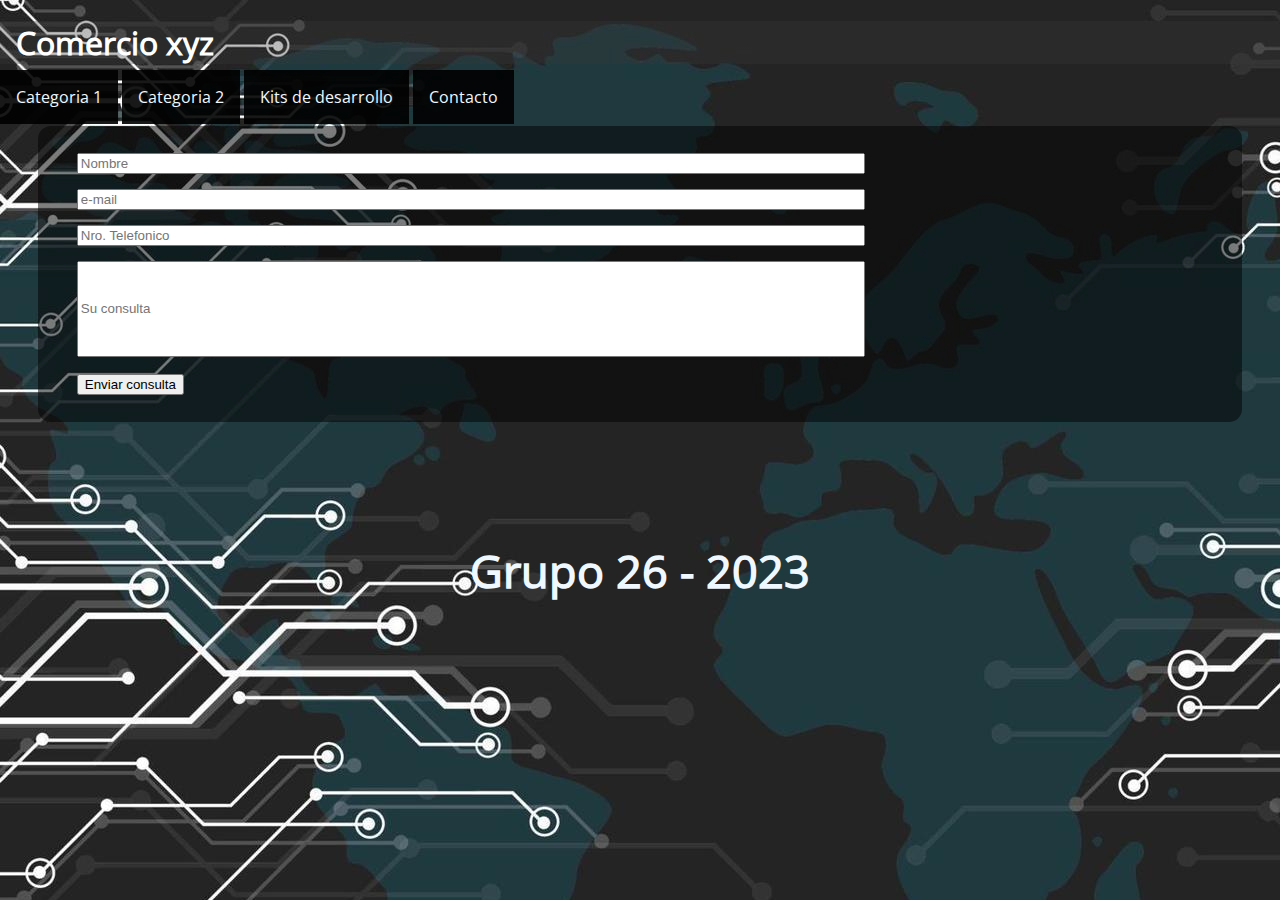
<file: contacto.html>
<!DOCTYPE html>
<html lang="en">

<head>
    <meta charset="UTF-8">
    <meta name="viewport" content="width=device-width, initial-scale=1.0">
    <title>Comercio</title>
    <link rel="stylesheet" href="style/style.css">
</head>

<body>
    <header>
        <h1>Comercio xyz</h1>
    </header>

    <div class="Navbar">
        <nav>
            <a href="">Categoria 1</a>
            <a href="">Categoria 2</a>
            <a href="/devkits.html">Kits de desarrollo</a>
            <a href="/contacto.html">Contacto</a>
        </nav>
    </div>

    <main>
        <form action="">
            <div class="FormField">
                <!-- <label for="nombre">Nombre</label> -->
                <input type="text" name="nombre" id="nombre" placeholder="Nombre">
            </div>

            <div class="FormField">
                <!-- <label for="email">Correo electronico</label> -->
                <input type="email" name="email" id="email" placeholder="e-mail">

            </div>

            <div class="FormField">
                <!-- <label for="phone">Telefono</label> -->
                <input type="tel" name="phone" id="phone" placeholder="Nro. Telefonico">
            </div>

            <div class="FormField">
                <!-- <label for="consulta">Cosulta</label> -->
                <input type="textarea" name="consulta" id="consulta" placeholder="Su consulta">
            </div>
            <input type="submit" value="Enviar consulta">


        </form>

    </main>


    <footer>
        <h6 class="Footer">Grupo 26 - 2023</h6>
    </footer>

</body>

</html>
</file>
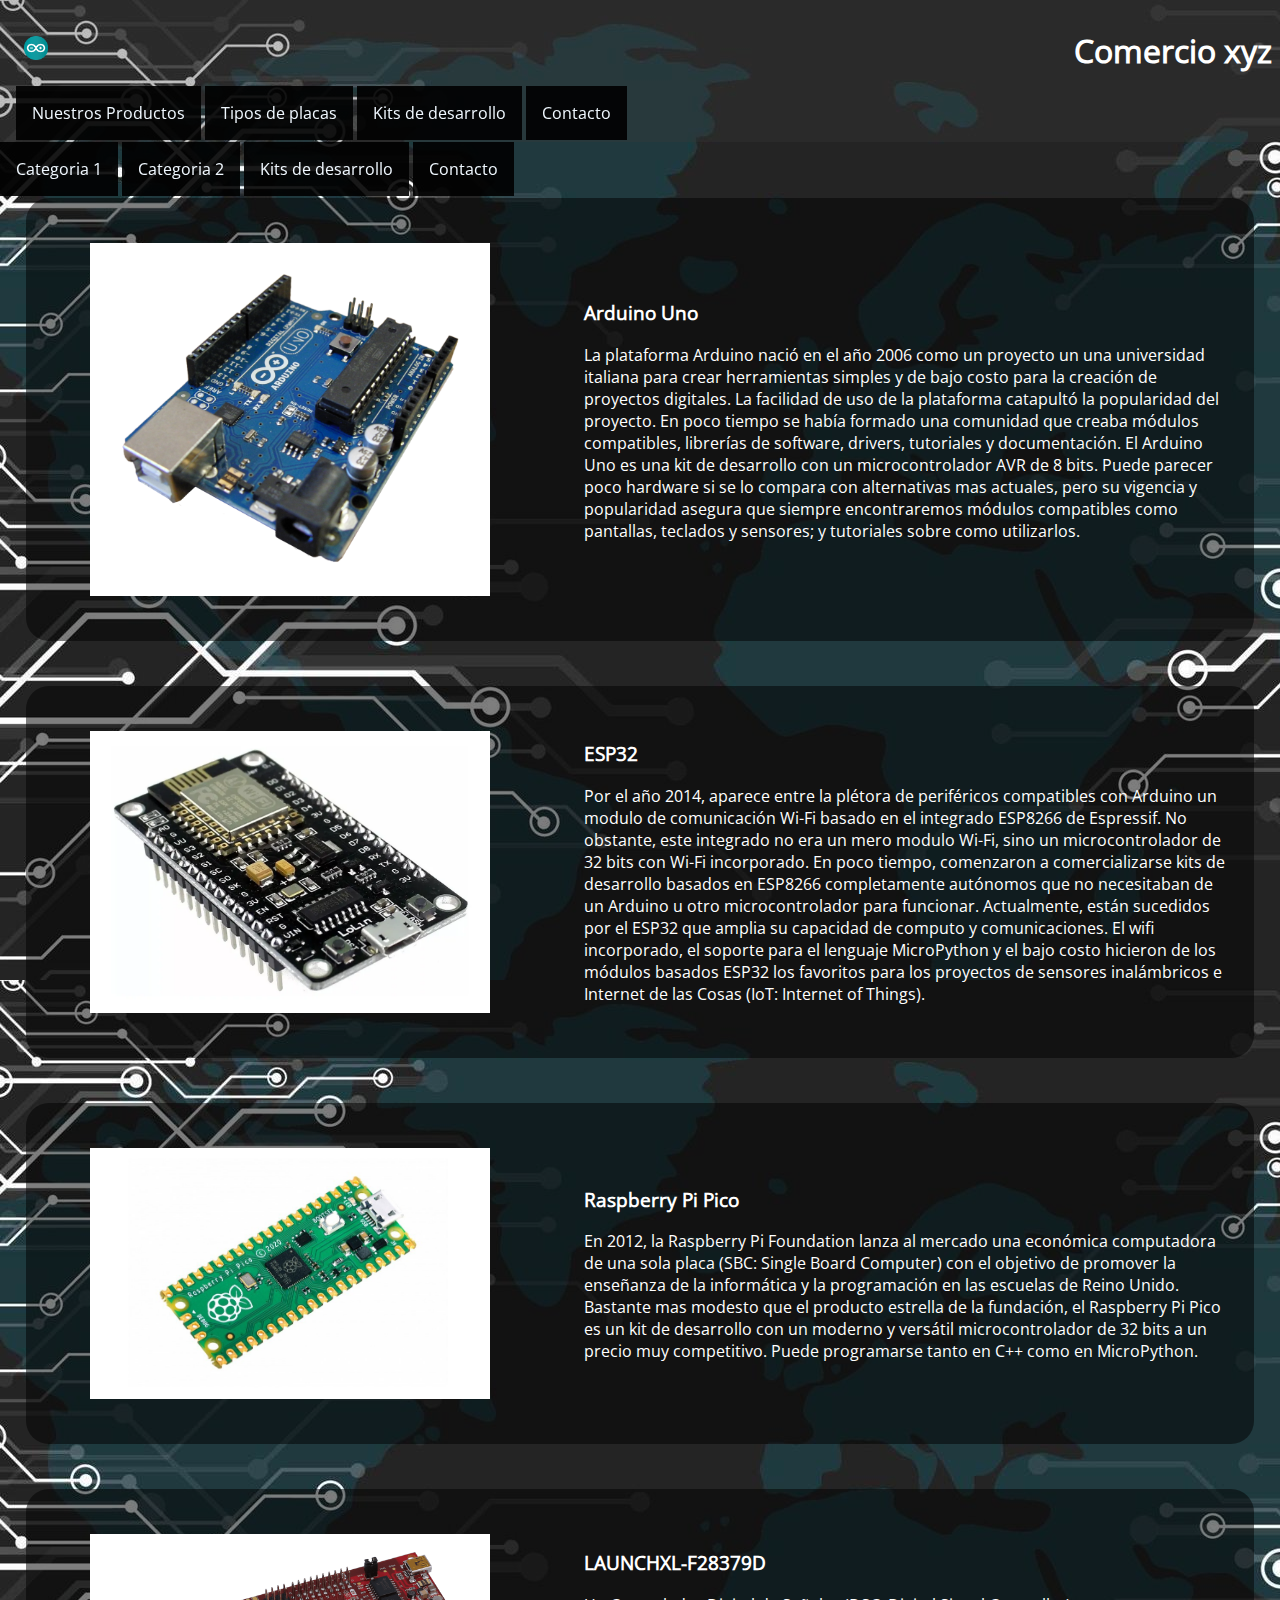
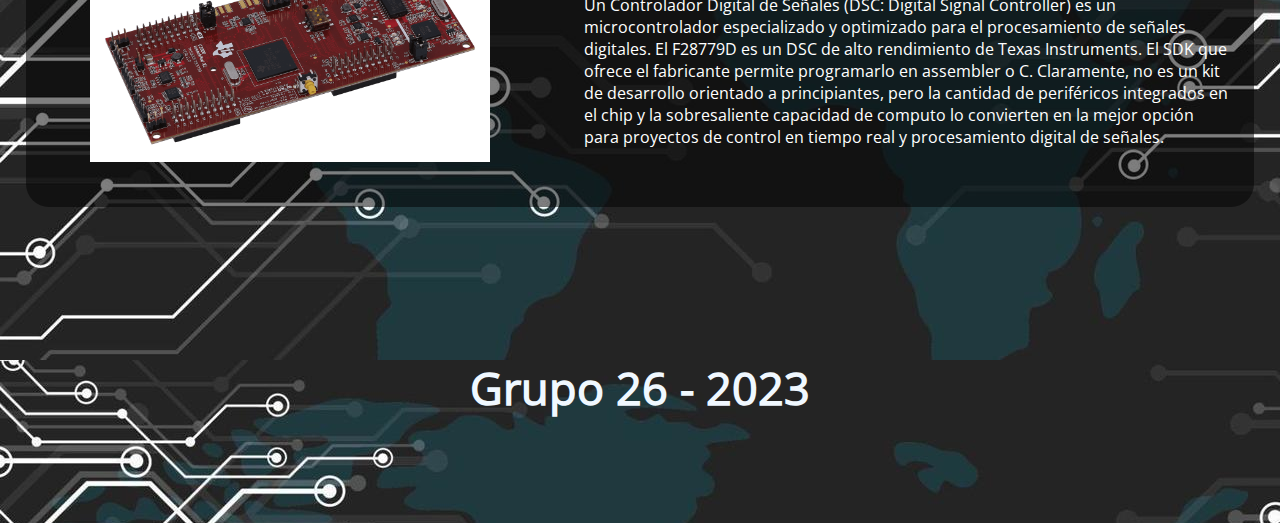
<file: devkits.html>
<!DOCTYPE html>
<html lang="en">

<head>
    <meta charset="UTF-8">
    <meta name="viewport" content="width=device-width, initial-scale=1.0">
    <title>Comercio</title>
    <link rel="stylesheet" href="style/style.css">
</head>

<body>
    <header>
        <h1>Comercio xyz</h1>
    </header>

    <div class="Navbar">
        <nav>
            <a href="">Categoria 1</a>
            <a href="">Categoria 2</a>
            <a href="/devkits.html">Kits de desarrollo</a>
            <a href="contacto.html">Contacto</a>
        </nav>
    </div>

    <main>

        <div class="Item">
            <img src="/img/arduino" alt="Arduino Uno">
            <div class="ItemDesc">
                <h3>Arduino Uno</h3>
                <p>
                    La plataforma Arduino nació en el año 2006 como un proyecto un una universidad italiana para crear
                    herramientas simples y de bajo costo para la creación de proyectos digitales. La facilidad
                    de
                    uso de
                    la plataforma catapultó la popularidad del proyecto. En poco tiempo se había formado una comunidad
                    que
                    creaba módulos compatibles, librerías de software, drivers, tutoriales y documentación.
                    El Arduino Uno es una kit de desarrollo con un microcontrolador AVR de 8 bits. Puede parecer poco
                    hardware
                    si se lo compara con alternativas mas actuales, pero su vigencia y popularidad asegura que siempre
                    encontraremos módulos compatibles como pantallas, teclados y sensores; y tutoriales sobre como
                    utilizarlos.
                </p>
            </div>
        </div>
        <div class="Item">
            <img src="img/ESP32.png" alt="ESP32">
            <div class="ItemDesc">
                <h3>ESP32</h3>
                <p>
                    Por el año 2014, aparece entre la plétora de periféricos compatibles con Arduino un modulo de
                    comunicación Wi-Fi basado en el integrado ESP8266 de Espressif. No obstante, este integrado no era
                    un mero modulo
                    Wi-Fi, sino un microcontrolador de 32 bits con Wi-Fi incorporado. En poco tiempo, comenzaron a
                    comercializarse
                    kits
                    de desarrollo basados en ESP8266 completamente autónomos que no necesitaban de un Arduino u otro
                    microcontrolador para funcionar. Actualmente, están sucedidos por el ESP32 que amplia su capacidad
                    de
                    computo y comunicaciones. El wifi incorporado, el soporte para el lenguaje MicroPython y el bajo
                    costo
                    hicieron de los módulos basados ESP32 los favoritos para los proyectos de sensores inalámbricos e
                    Internet
                    de las Cosas (IoT: Internet of Things).
                </p>
            </div>
        </div>
        <div class="Item">
            <img src="img/Raspberry_Pi_Pico.jpg" alt="Raspberry Pi Pico">
            <div class="ItemDesc">
                <h3>Raspberry Pi Pico</h3>
                <p>
                    En 2012, la Raspberry Pi Foundation lanza al mercado una económica computadora de una sola placa
                    (SBC:
                    Single Board Computer) con el objetivo de promover la enseñanza de la informática y la programación
                    en
                    las
                    escuelas de Reino Unido.
                    Bastante mas modesto que el producto estrella de la fundación, el Raspberry Pi Pico es un kit de
                    desarrollo
                    con un moderno y versátil microcontrolador de 32 bits a un precio muy competitivo. Puede programarse
                    tanto
                    en C++ como en MicroPython.
                </p>
            </div>
        </div>
        <div class="Item">
            <img src="img/f28379d.png" alt="Launchpad F28379D">
            <div class="ItemDesc">
                <h3>LAUNCHXL-F28379D</h3>
                <p>
                    Un Controlador Digital de Señales (DSC: Digital Signal Controller) es un microcontrolador
                    especializado
                    y
                    optimizado para el procesamiento de señales digitales. El F28779D es un DSC de alto rendimiento de
                    Texas
                    Instruments. El SDK que ofrece el fabricante permite programarlo en assembler o C. Claramente, no es
                    un
                    kit
                    de desarrollo orientado a principiantes, pero la cantidad de periféricos integrados en el chip y la
                    sobresaliente capacidad de computo lo convierten en la mejor opción para proyectos de control en
                    tiempo
                    real
                    y procesamiento digital de señales.
                </p>
            </div>
        </div>

    </main>


    <footer>
        <h6 class="Footer">Grupo 26 - 2023</h6>
    </footer>
<script src="./js/navbar.js"></script>
</body>

</html>
</file>
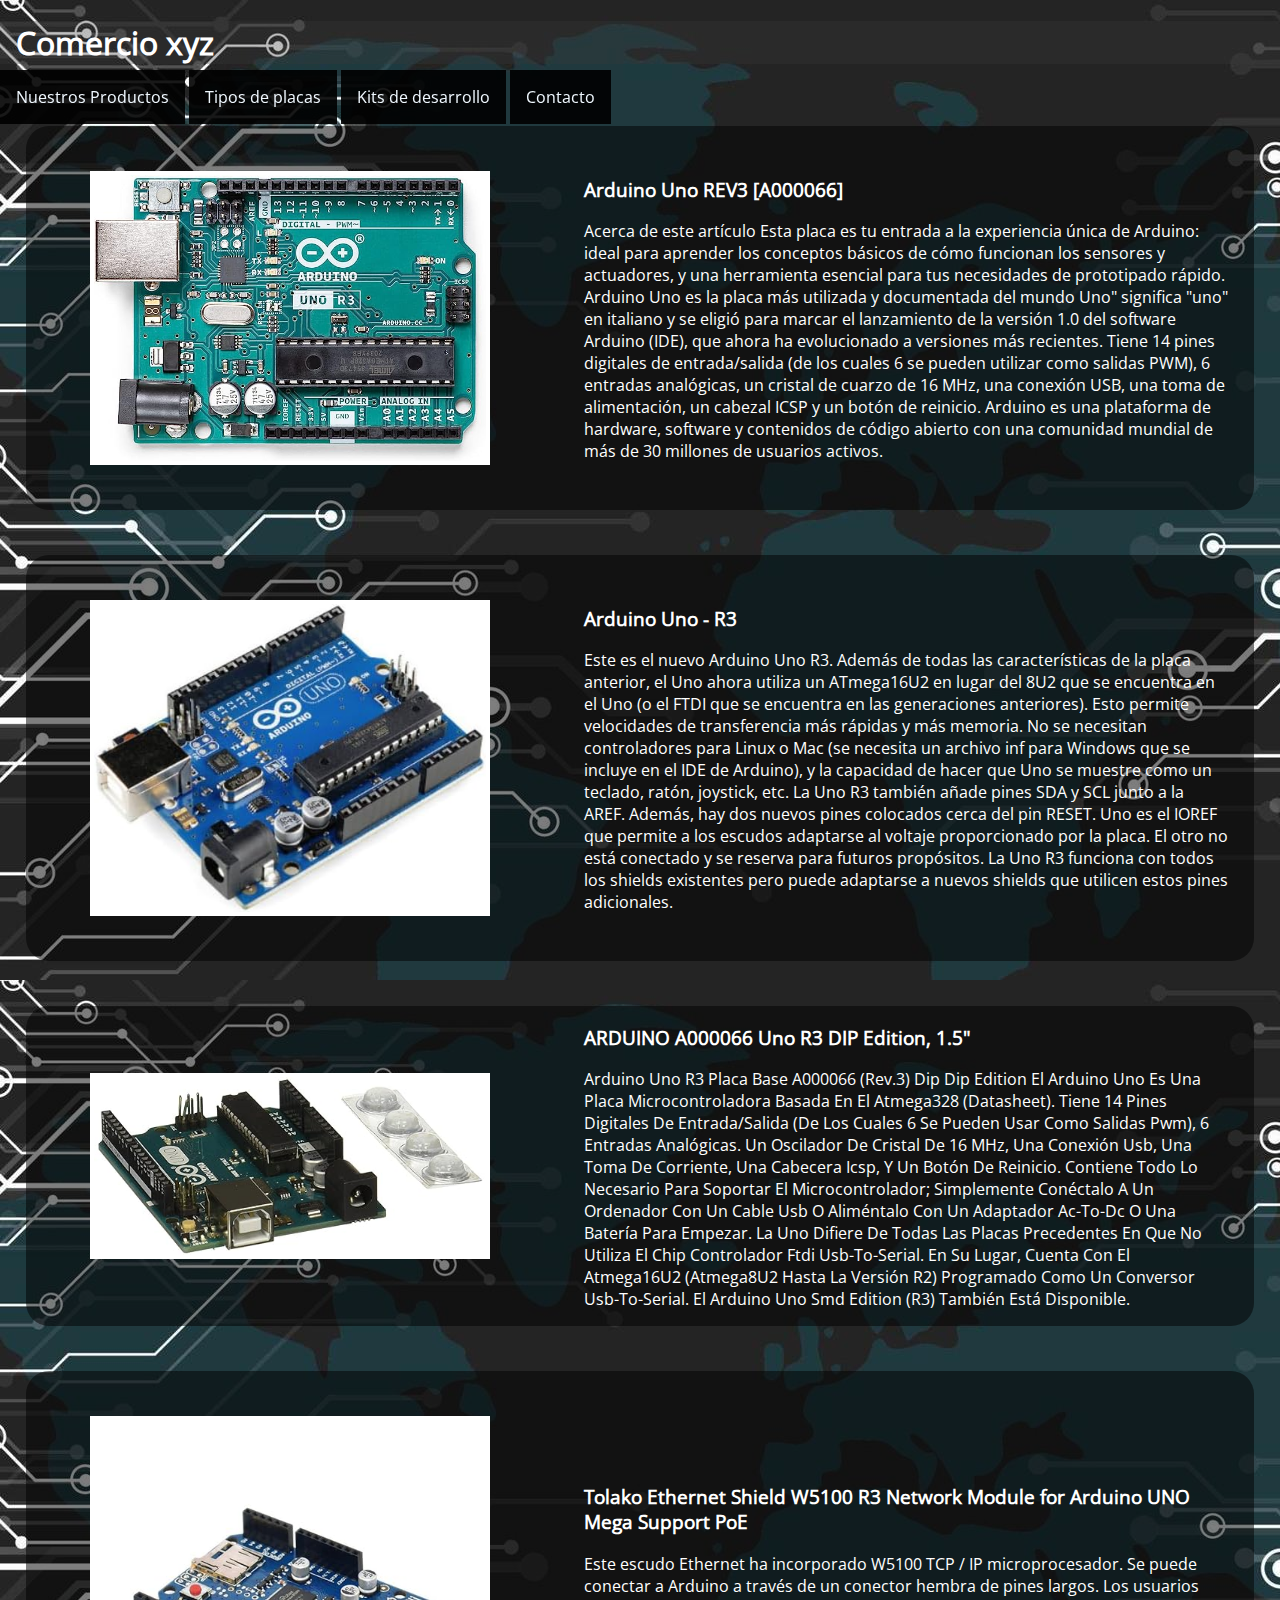
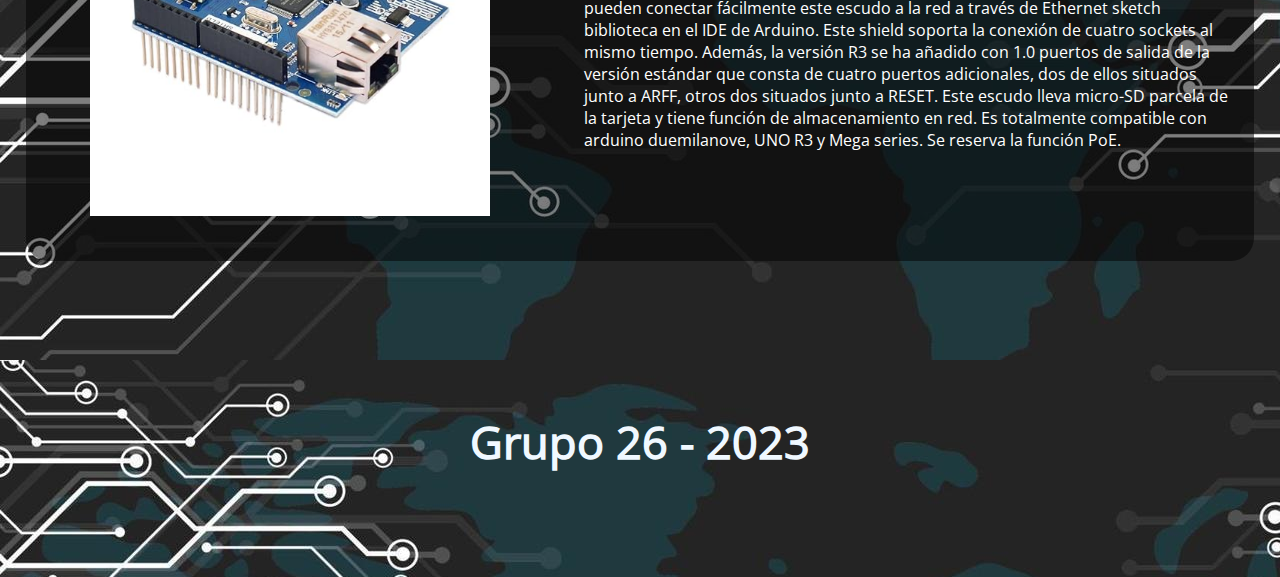
<file: template/categoria 1.html>
<!DOCTYPE html>
<html lang="en">

<head>
    <meta charset="UTF-8">
    <meta name="viewport" content="width=device-width, initial-scale=1.0">
    <title>Comercio</title>
    <link rel="stylesheet" href="../style/style.css">
</head>

<body>
    <header>
        <h1>Comercio xyz</h1>
    </header>

    <div class="Navbar">
        <nav>
            <a href="categoria 1.html">Nuestros Productos</a>
            <a href="categoria2.html">Tipos de placas</a>
            <a href="devkits.html">Kits de desarrollo</a>
            <a href="contacto.html">Contacto</a>
        </nav>
    </div>

    <main>

        <div class="Item">
            <img src="../Placas arduinos/Arduino Uno REV3 [A000066].jpg" alt="Arduino Uno">
            <div class="ItemDesc">
                <h3>Arduino Uno REV3 [A000066]</h3>
                <p>
                    Acerca de este artículo
                    Esta placa es tu entrada a la experiencia única de Arduino: ideal para aprender los conceptos básicos de cómo funcionan los sensores y actuadores, y una herramienta esencial para tus necesidades de prototipado rápido.
                    Arduino Uno es la placa más utilizada y documentada del mundo
                    Uno" significa "uno" en italiano y se eligió para marcar el lanzamiento de la versión 1.0 del software Arduino (IDE), que ahora ha evolucionado a versiones más recientes.
                    Tiene 14 pines digitales de entrada/salida (de los cuales 6 se pueden utilizar como salidas PWM), 6 entradas analógicas, un cristal de cuarzo de 16 MHz, una conexión USB, una toma de alimentación, un cabezal ICSP y un botón de reinicio.
                    Arduino es una plataforma de hardware, software y contenidos de código abierto con una comunidad mundial de más de 30 millones de usuarios activos.
                </p>
            </div>
        </div>

        <div class="Item">
            <img src="../Placas arduinos/Arduino Uno - R3.jpg" alt="Arduino Uno - R3">
            <div class="ItemDesc">
                <h3>Arduino Uno - R3</h3>
                <p>
                    Este es el nuevo Arduino Uno R3. Además de todas las características de la placa anterior, el Uno ahora utiliza un ATmega16U2 en lugar del 8U2 que se encuentra en el Uno (o el FTDI que se encuentra en las generaciones anteriores). 
                    Esto permite velocidades de transferencia más rápidas y más memoria. No se necesitan controladores para Linux o Mac (se necesita un archivo inf para Windows que se incluye en el IDE de Arduino), y la capacidad de hacer que Uno se muestre como un teclado, ratón, joystick, etc.
                    La Uno R3 también añade pines SDA y SCL junto a la AREF. 
                    Además, hay dos nuevos pines colocados cerca del pin RESET. 
                    Uno es el IOREF que permite a los escudos adaptarse al voltaje proporcionado por la placa. 
                    El otro no está conectado y se reserva para futuros propósitos. La Uno R3 funciona con todos los shields existentes pero puede adaptarse a nuevos shields que utilicen estos pines adicionales.
                </p>
            </div>
        </div>
        <div class="Item">
            <img src="../Placas arduinos/ARDUINO A000066 Uno R3 DIP Edition, 1.5.jpg" alt="ARDUINO A000066 Uno R3 DIP Edition, 1.5"">
            <div class="ItemDesc">
                <h3>ARDUINO A000066 Uno R3 DIP Edition, 1.5"</h3>
                <p>
                    Arduino Uno R3 Placa Base A000066 (Rev.3) Dip Dip Edition El Arduino Uno Es Una Placa Microcontroladora Basada En El Atmega328 (Datasheet).
                    Tiene 14 Pines Digitales De Entrada/Salida (De Los Cuales 6 Se Pueden Usar Como Salidas Pwm), 6 Entradas Analógicas.
                    Un Oscilador De Cristal De 16 MHz, Una Conexión Usb, Una Toma De Corriente, Una Cabecera Icsp, Y Un Botón De Reinicio.
                    Contiene Todo Lo Necesario Para Soportar El Microcontrolador; 
                    Simplemente Conéctalo A Un Ordenador Con Un Cable Usb O Aliméntalo Con Un Adaptador Ac-To-Dc O Una Batería Para Empezar.
                    La Uno Difiere De Todas Las Placas Precedentes En Que No Utiliza El Chip Controlador Ftdi Usb-To-Serial.
                    En Su Lugar, Cuenta Con El Atmega16U2 (Atmega8U2 Hasta La Versión R2) Programado Como Un Conversor Usb-To-Serial.
                    El Arduino Uno Smd Edition (R3) También Está Disponible.
                </p>
            </div>
        </div>
        <div class="Item">
            <img src="../Placas arduinos/Tolako Ethernet Shield W5100 R3 Network Module for Arduino UNO Mega Support PoE.jpg" alt="LTolako Ethernet Shield W5100 R3 Network Module for Arduino UNO Mega Support PoE">
            <div class="ItemDesc">
                <h3>Tolako Ethernet Shield W5100 R3 Network Module for Arduino UNO Mega Support PoE</h3>
                <p>
                    Este escudo Ethernet ha incorporado W5100 TCP / IP microprocesador.
                    Se puede conectar a Arduino a través de un conector hembra de pines largos.
                    Los usuarios pueden conectar fácilmente este escudo a la red a través de Ethernet sketch biblioteca en el IDE de Arduino.
                    Este shield soporta la conexión de cuatro sockets al mismo tiempo.
                    Además, la versión R3 se ha añadido con 1.0 puertos de salida de la versión estándar que consta de cuatro puertos adicionales, dos de ellos situados junto a ARFF, otros dos situados junto a RESET.
                    Este escudo lleva micro-SD parcela de la tarjeta y tiene función de almacenamiento en red.
                    Es totalmente compatible con arduino duemilanove, UNO R3 y Mega series. Se reserva la función PoE.
                </p>
            </div>
        </div>

    </main>


    <footer>
        <h6 class="Footer">Grupo 26 - 2023</h6>
    </footer>

</body>

</html>
</file>
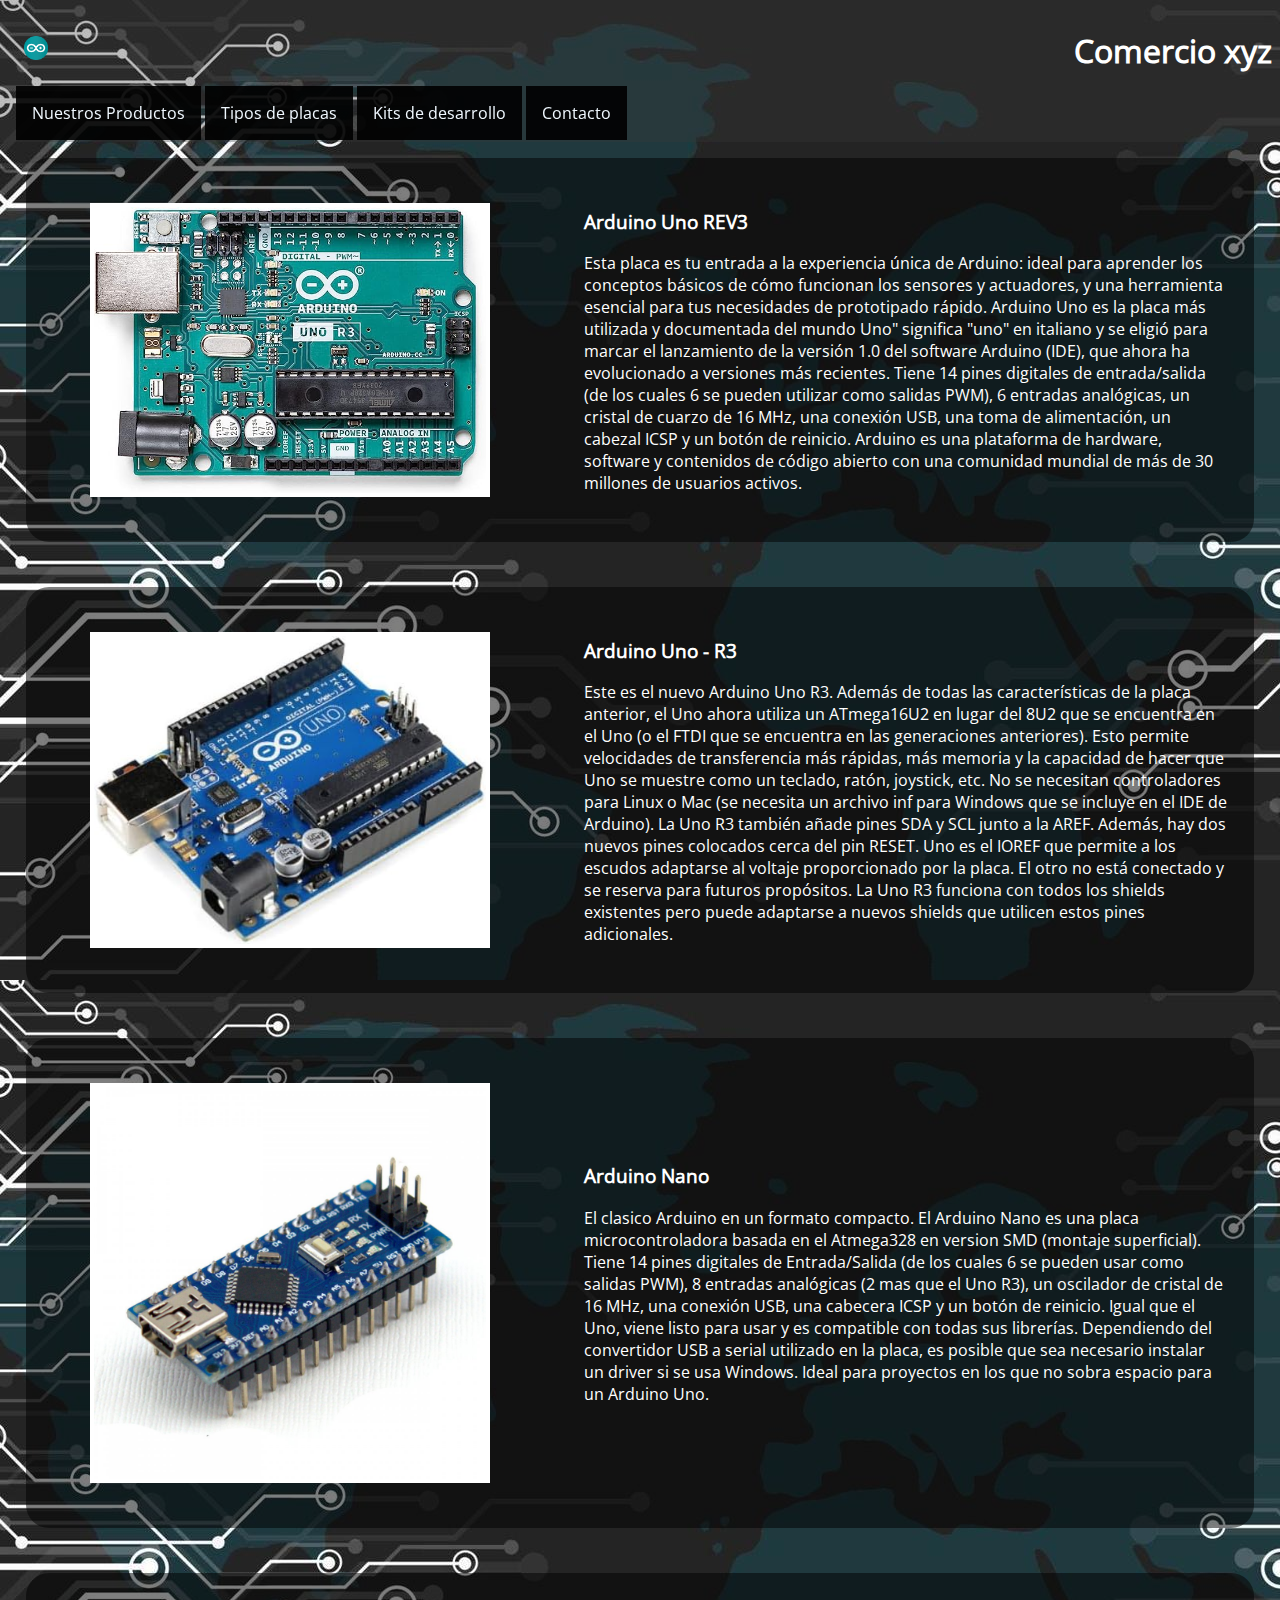
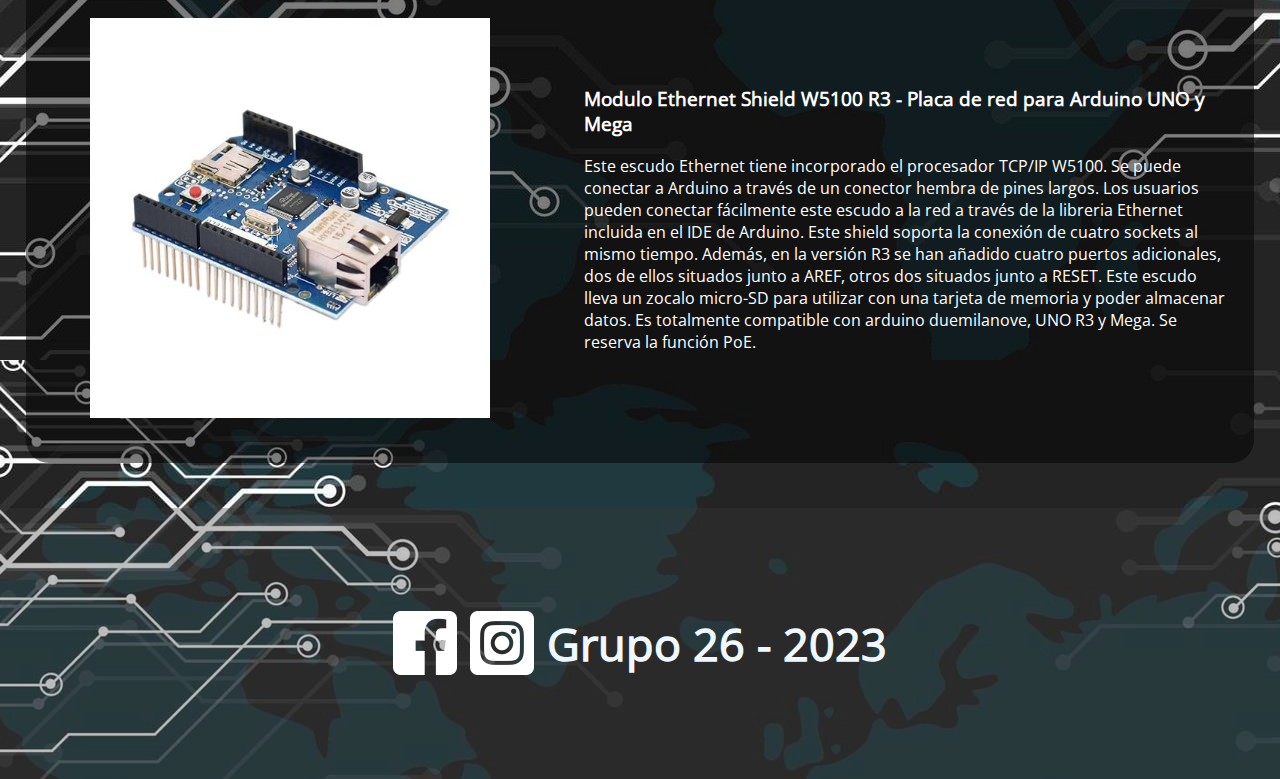
<file: template/categoria1.html>
<!DOCTYPE html>
<html lang="en">

<head>
    <meta charset="UTF-8">
    <meta name="viewport" content="width=device-width, initial-scale=1.0">
    <title>Comercio</title>
    <link rel="stylesheet" href="../style/style.css">
</head>

<body>
    <header>
        <div class="header-title">
        <a href="../index.html" class="home"><img src="../img/logo-comercio.png" alt="logo" class="movimiento logo"></a>
        <h1>Comercio xyz</h1>
        <button id="btn-menu" class="none">
        <svg  class="i-header none" xmlns="http://www.w3.org/2000/svg" height="2.5em" viewBox="0 0 448 512" fill="white">
            <!--! Font Awesome Free 6.4.2 by @fontawesome - https://fontawesome.com License - https://fontawesome.com/license (Commercial License) Copyright 2023 Fonticons, Inc. --><path d="M0 96C0 78.3 14.3 64 32 64H416c17.7 0 32 14.3 32 32s-14.3 32-32 32H32C14.3 128 0 113.7 0 96zM0 256c0-17.7 14.3-32 32-32H416c17.7 0 32 14.3 32 32s-14.3 32-32 32H32c-17.7 0-32-14.3-32-32zM448 416c0 17.7-14.3 32-32 32H32c-17.7 0-32-14.3-32-32s14.3-32 32-32H416c17.7 0 32 14.3 32 32z"/></svg>
        </button>
        </div>
        <div class="Navbar" id="navbar">
            <nav>
                <a href="#">Nuestros Productos</a>
                <a href="./categoria2.html">Tipos de placas</a>
                <a href="./devkits.html">Kits de desarrollo</a>
                <a href="./contacto.html">Contacto</a>
            </nav>
        </div>
    </header>

   

    <main>

        <div class="Item">
            <img src="../Placas arduinos/Arduino Uno REV3 [A000066].jpg" alt="Arduino Uno">
            <div class="ItemDesc">
                <h3>Arduino Uno REV3</h3>
                <p>
                    Esta placa es tu entrada a la experiencia única de Arduino: ideal para aprender los conceptos básicos de cómo funcionan los sensores y actuadores, y una herramienta esencial para tus necesidades de prototipado rápido.
                    Arduino Uno es la placa más utilizada y documentada del mundo
                    Uno" significa "uno" en italiano y se eligió para marcar el lanzamiento de la versión 1.0 del software Arduino (IDE), que ahora ha evolucionado a versiones más recientes.
                    Tiene 14 pines digitales de entrada/salida (de los cuales 6 se pueden utilizar como salidas PWM), 6 entradas analógicas, un cristal de cuarzo de 16 MHz, una conexión USB, una toma de alimentación, un cabezal ICSP y un botón de reinicio.
                    Arduino es una plataforma de hardware, software y contenidos de código abierto con una comunidad mundial de más de 30 millones de usuarios activos.
                </p>
            </div>
        </div>

        <div class="Item">
            <img src="../Placas arduinos/Arduino Uno - R3.jpg" alt="Arduino Uno - R3">
            <div class="ItemDesc">
                <h3>Arduino Uno - R3</h3>
                <p>
                    Este es el nuevo Arduino Uno R3. Además de todas las características de la placa anterior, el Uno ahora utiliza un ATmega16U2 en lugar del 8U2 que se encuentra en el Uno (o el FTDI que se encuentra en las generaciones anteriores). 
                    Esto permite velocidades de transferencia más rápidas, más memoria y la capacidad de hacer que Uno se muestre como un teclado, ratón, joystick, etc. No se necesitan controladores para Linux o Mac (se necesita un archivo inf para Windows que se incluye en el IDE de Arduino).
                    La Uno R3 también añade pines SDA y SCL junto a la AREF. 
                    Además, hay dos nuevos pines colocados cerca del pin RESET. 
                    Uno es el IOREF que permite a los escudos adaptarse al voltaje proporcionado por la placa. 
                    El otro no está conectado y se reserva para futuros propósitos. La Uno R3 funciona con todos los shields existentes pero puede adaptarse a nuevos shields que utilicen estos pines adicionales.
                </p>
            </div>
        </div>
        <div class="Item">
            <img src="../img/nano.jpg">
            <div class="ItemDesc">
                <h3>Arduino Nano</h3>
                <p>
                    El clasico Arduino en un formato compacto. El Arduino Nano es una placa microcontroladora basada en el Atmega328 en version SMD (montaje superficial).
                    Tiene 14 pines digitales de Entrada/Salida (de los cuales 6 se pueden usar como salidas PWM), 8 entradas analógicas (2 mas que el Uno R3),
                    un oscilador de cristal de 16 MHz, una conexión USB, una cabecera ICSP y un botón de reinicio.
                    Igual que el Uno, viene listo para usar y es compatible con todas sus librerías. Dependiendo del convertidor USB a serial utilizado en la placa, es posible que sea necesario instalar un driver si se usa Windows. Ideal para proyectos en los que no sobra espacio para un Arduino Uno.
                </p>
            </div>
        </div>
        <div class="Item">
            <img src="../Placas arduinos/Tolako Ethernet Shield W5100 R3 Network Module for Arduino UNO Mega Support PoE.jpg" alt="LTolako Ethernet Shield W5100 R3 Network Module for Arduino UNO Mega Support PoE">
            <div class="ItemDesc">
                <h3>Modulo Ethernet Shield W5100 R3 - Placa de red para Arduino UNO y Mega</h3>
                <p>
                    Este escudo Ethernet tiene incorporado el procesador TCP/IP W5100.
                    Se puede conectar a Arduino a través de un conector hembra de pines largos.
                    Los usuarios pueden conectar fácilmente este escudo a la red a través de la libreria Ethernet incluida en el IDE de Arduino.
                    Este shield soporta la conexión de cuatro sockets al mismo tiempo.
                    Además, en la versión R3 se han añadido cuatro puertos adicionales, dos de ellos situados junto a AREF, otros dos situados junto a RESET.
                    Este escudo lleva un zocalo micro-SD para utilizar con una tarjeta de memoria y poder almacenar datos.
                    Es totalmente compatible con arduino duemilanove, UNO R3 y Mega. Se reserva la función PoE.
                </p>
            </div>
        </div>

    </main>


    <footer>
        <div>
        <img src="../img/socmedia_icons/fb.png" alt="fb icon">
        <img src="../img/socmedia_icons/ig.png" alt="ig icon">
        <h6 class="Footer">Grupo 26 - 2023</h6>

    </div>
    </footer>

    <script src="../js/script.js"></script>

</body>

</html>
</file>
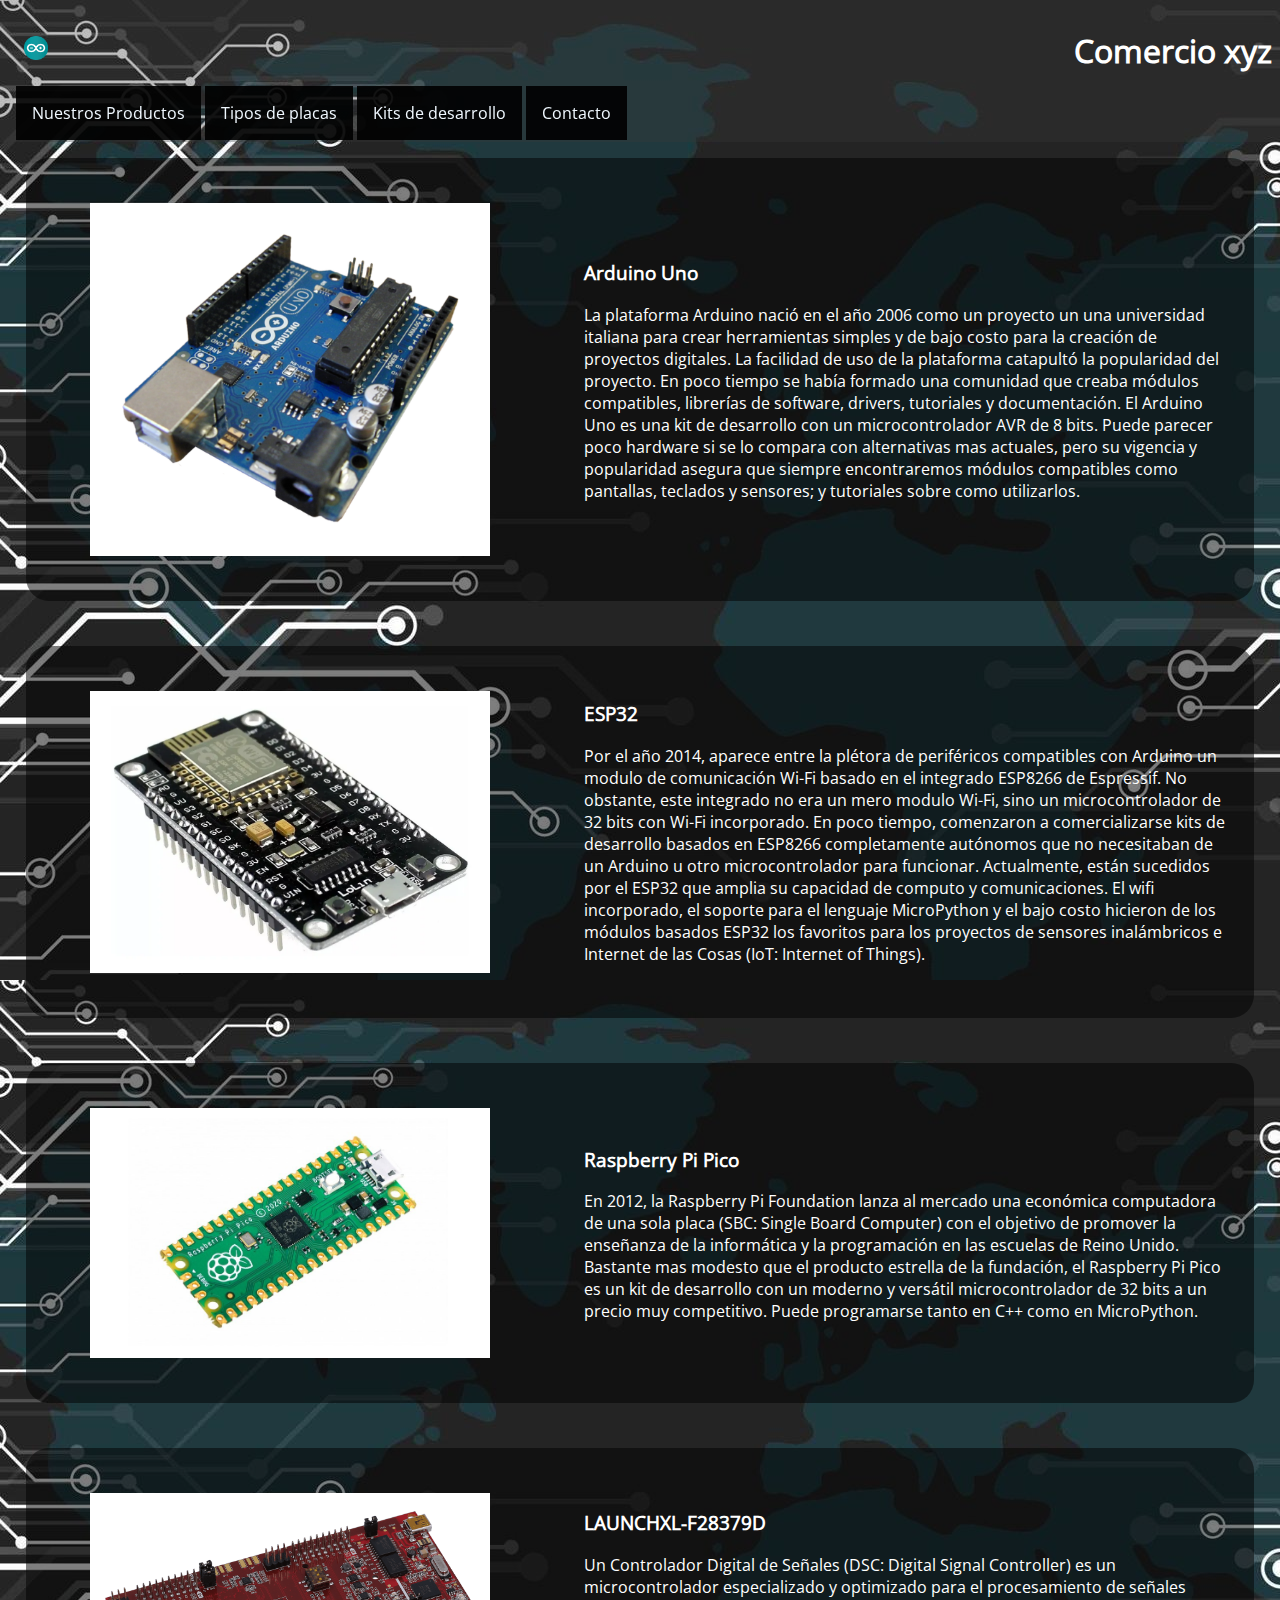
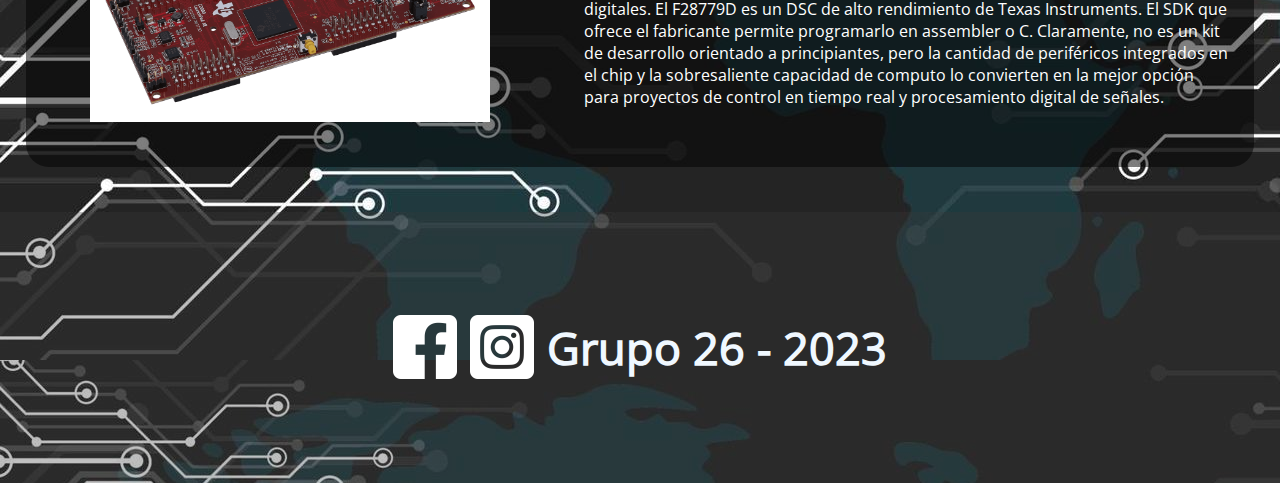
<file: template/categoria2.html>
<!DOCTYPE html>
<html lang="en">

<head>
    <meta charset="UTF-8">
    <meta name="viewport" content="width=device-width, initial-scale=1.0">
    <title>Comercio</title>
    <link rel="stylesheet" href="../style/style.css">
</head>

<body>
    <header>    </header>

   

    <main>

        <div class="Item">
            <img src="../img/arduino.png" alt="Arduino Uno">
            <div class="ItemDesc">
                <h3>Arduino Uno</h3>
                <p>
                    La plataforma Arduino nació en el año 2006 como un proyecto un una universidad italiana para crear
                    herramientas simples y de bajo costo para la creación de proyectos digitales. La facilidad
                    de
                    uso de
                    la plataforma catapultó la popularidad del proyecto. En poco tiempo se había formado una comunidad
                    que
                    creaba módulos compatibles, librerías de software, drivers, tutoriales y documentación.
                    El Arduino Uno es una kit de desarrollo con un microcontrolador AVR de 8 bits. Puede parecer poco
                    hardware
                    si se lo compara con alternativas mas actuales, pero su vigencia y popularidad asegura que siempre
                    encontraremos módulos compatibles como pantallas, teclados y sensores; y tutoriales sobre como
                    utilizarlos.
                </p>
            </div>
        </div>
        <div class="Item">
            <img src="../img/ESP32.png" alt="ESP32">
            <div class="ItemDesc">
                <h3>ESP32</h3>
                <p>
                    Por el año 2014, aparece entre la plétora de periféricos compatibles con Arduino un modulo de
                    comunicación Wi-Fi basado en el integrado ESP8266 de Espressif. No obstante, este integrado no era
                    un mero modulo
                    Wi-Fi, sino un microcontrolador de 32 bits con Wi-Fi incorporado. En poco tiempo, comenzaron a
                    comercializarse
                    kits
                    de desarrollo basados en ESP8266 completamente autónomos que no necesitaban de un Arduino u otro
                    microcontrolador para funcionar. Actualmente, están sucedidos por el ESP32 que amplia su capacidad
                    de
                    computo y comunicaciones. El wifi incorporado, el soporte para el lenguaje MicroPython y el bajo
                    costo
                    hicieron de los módulos basados ESP32 los favoritos para los proyectos de sensores inalámbricos e
                    Internet
                    de las Cosas (IoT: Internet of Things).
                </p>
            </div>
        </div>
        <div class="Item">
            <img src="../img/Raspberry_Pi_Pico.jpg" alt="Raspberry Pi Pico">
            <div class="ItemDesc">
                <h3>Raspberry Pi Pico</h3>
                <p>
                    En 2012, la Raspberry Pi Foundation lanza al mercado una económica computadora de una sola placa
                    (SBC:
                    Single Board Computer) con el objetivo de promover la enseñanza de la informática y la programación
                    en
                    las
                    escuelas de Reino Unido.
                    Bastante mas modesto que el producto estrella de la fundación, el Raspberry Pi Pico es un kit de
                    desarrollo
                    con un moderno y versátil microcontrolador de 32 bits a un precio muy competitivo. Puede programarse
                    tanto
                    en C++ como en MicroPython.
                </p>
            </div>
        </div>
        <div class="Item">
            <img src="../img/f28379d.png" alt="Launchpad F28379D">
            <div class="ItemDesc">
                <h3>LAUNCHXL-F28379D</h3>
                <p>
                    Un Controlador Digital de Señales (DSC: Digital Signal Controller) es un microcontrolador
                    especializado
                    y
                    optimizado para el procesamiento de señales digitales. El F28779D es un DSC de alto rendimiento de
                    Texas
                    Instruments. El SDK que ofrece el fabricante permite programarlo en assembler o C. Claramente, no es
                    un
                    kit
                    de desarrollo orientado a principiantes, pero la cantidad de periféricos integrados en el chip y la
                    sobresaliente capacidad de computo lo convierten en la mejor opción para proyectos de control en
                    tiempo
                    real
                    y procesamiento digital de señales.
                </p>
            </div>
        </div>

    </main>


    <footer></footer>
<script src="../js/navbar_template.js"></script>
<script src="../js/footer.js"></script>
</body>

</html>
</file>
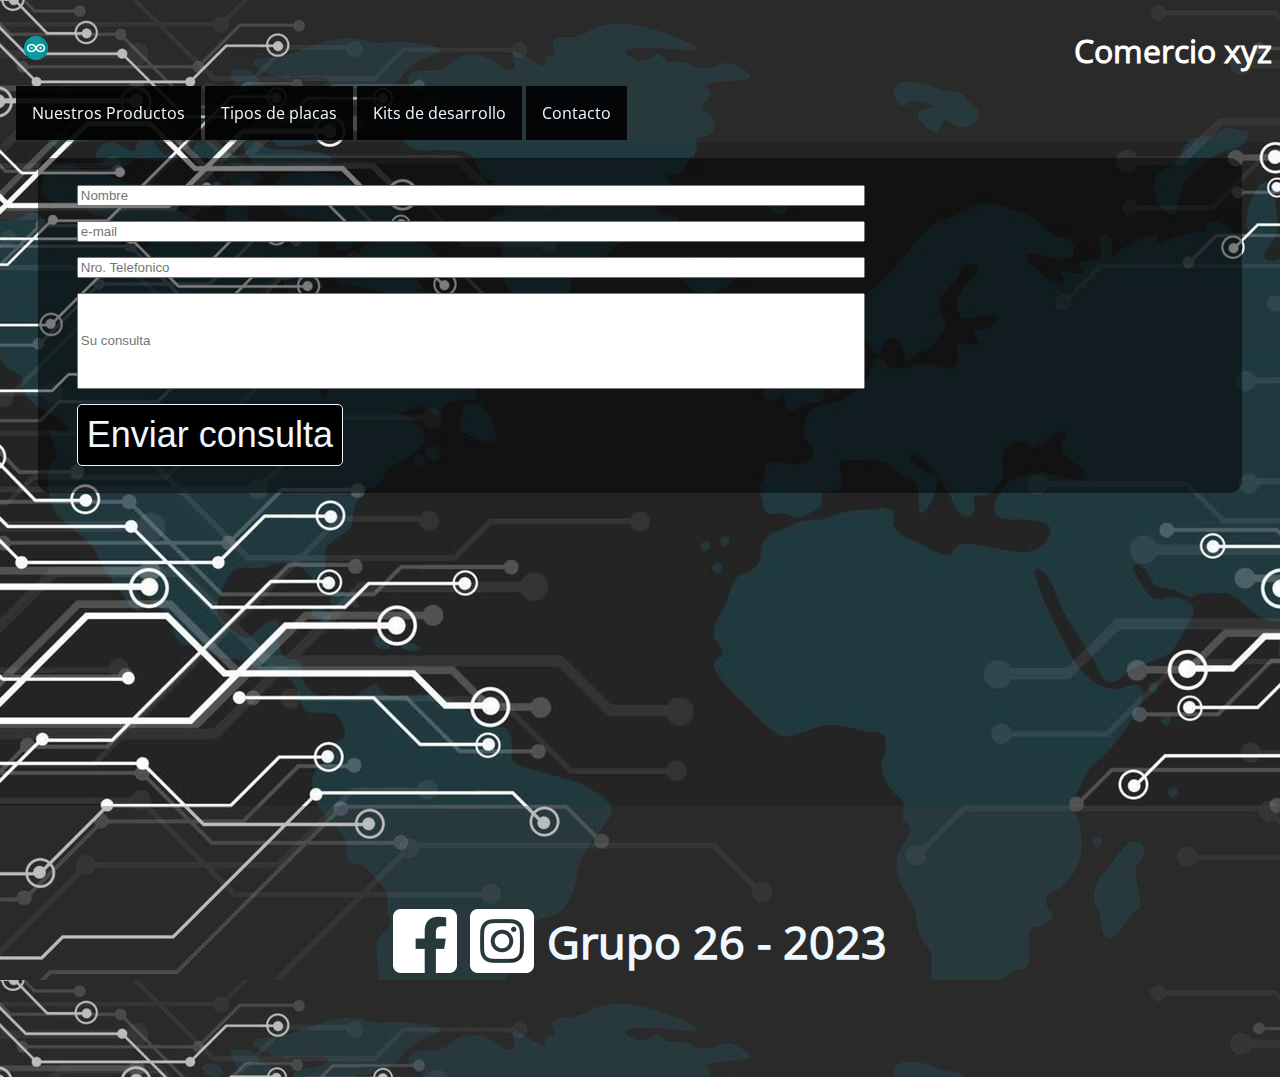
<file: template/contacto.html>
<!DOCTYPE html>
<html lang="en">

<head>
    <meta charset="UTF-8">
    <meta name="viewport" content="width=device-width, initial-scale=1.0">
    <title>Comercio</title>
    <link rel="stylesheet" href="../style/style.css">
    <title>Nuestra direccion</title>
</head>

<body>
    <header></header>



    <main>
        <form action="" onsubmit="return validar()">
            <div class="FormField">
                <!-- <label for="nombre">Nombre</label> -->
                <input type="text" name="nombre" id="nombre" placeholder="Nombre" required>
            </div>

            <div class="FormField">
                <!-- <label for="email">Correo electronico</label> -->
                <input type="email" name="email" id="email" placeholder="e-mail">

            </div>

            <div class="FormField">
                <!-- <label for="phone">Telefono</label> -->
                <input type="tel" name="phone" id="phone" placeholder="Nro. Telefonico">
            </div>

            <div class="FormField">
                <!-- <label for="consulta">Cosulta</label> -->
                <input type="textarea" name="consulta" id="consulta" placeholder="Su consulta" required>
            </div>
            <input  class="boton" type="submit" value="Enviar consulta">


        </form>

        <iframe
            width="400"
            height="300"
            frameborder="0"
            style="border:0"
            src="https://www.google.com/maps/embed?pb=!1m18!1m12!1m3!1d26271.37900725567!2d-58.49323332309724!3d-34.60612433007635!2m3!1f0!2f0!3f0!3m2!1i1024!2i768!4f13.1!3m3!1m2!1s0x95bcc9fd207fe81b%3A0x7829701685ae47c4!2sEstadio%20Diego%20Armando%20Maradona!5e0!3m2!1ses-419!2sar!4v1697491710894!5m2!1ses-419!2sar"
            allowfullscreen>
        </iframe>

    </main>


    <footer></footer>
<script src="../js/validacion.js"></script>
<script src="../js/navbar_template.js"></script>
<script src="../js/footer.js"></script>
</body>

</html>
</file>
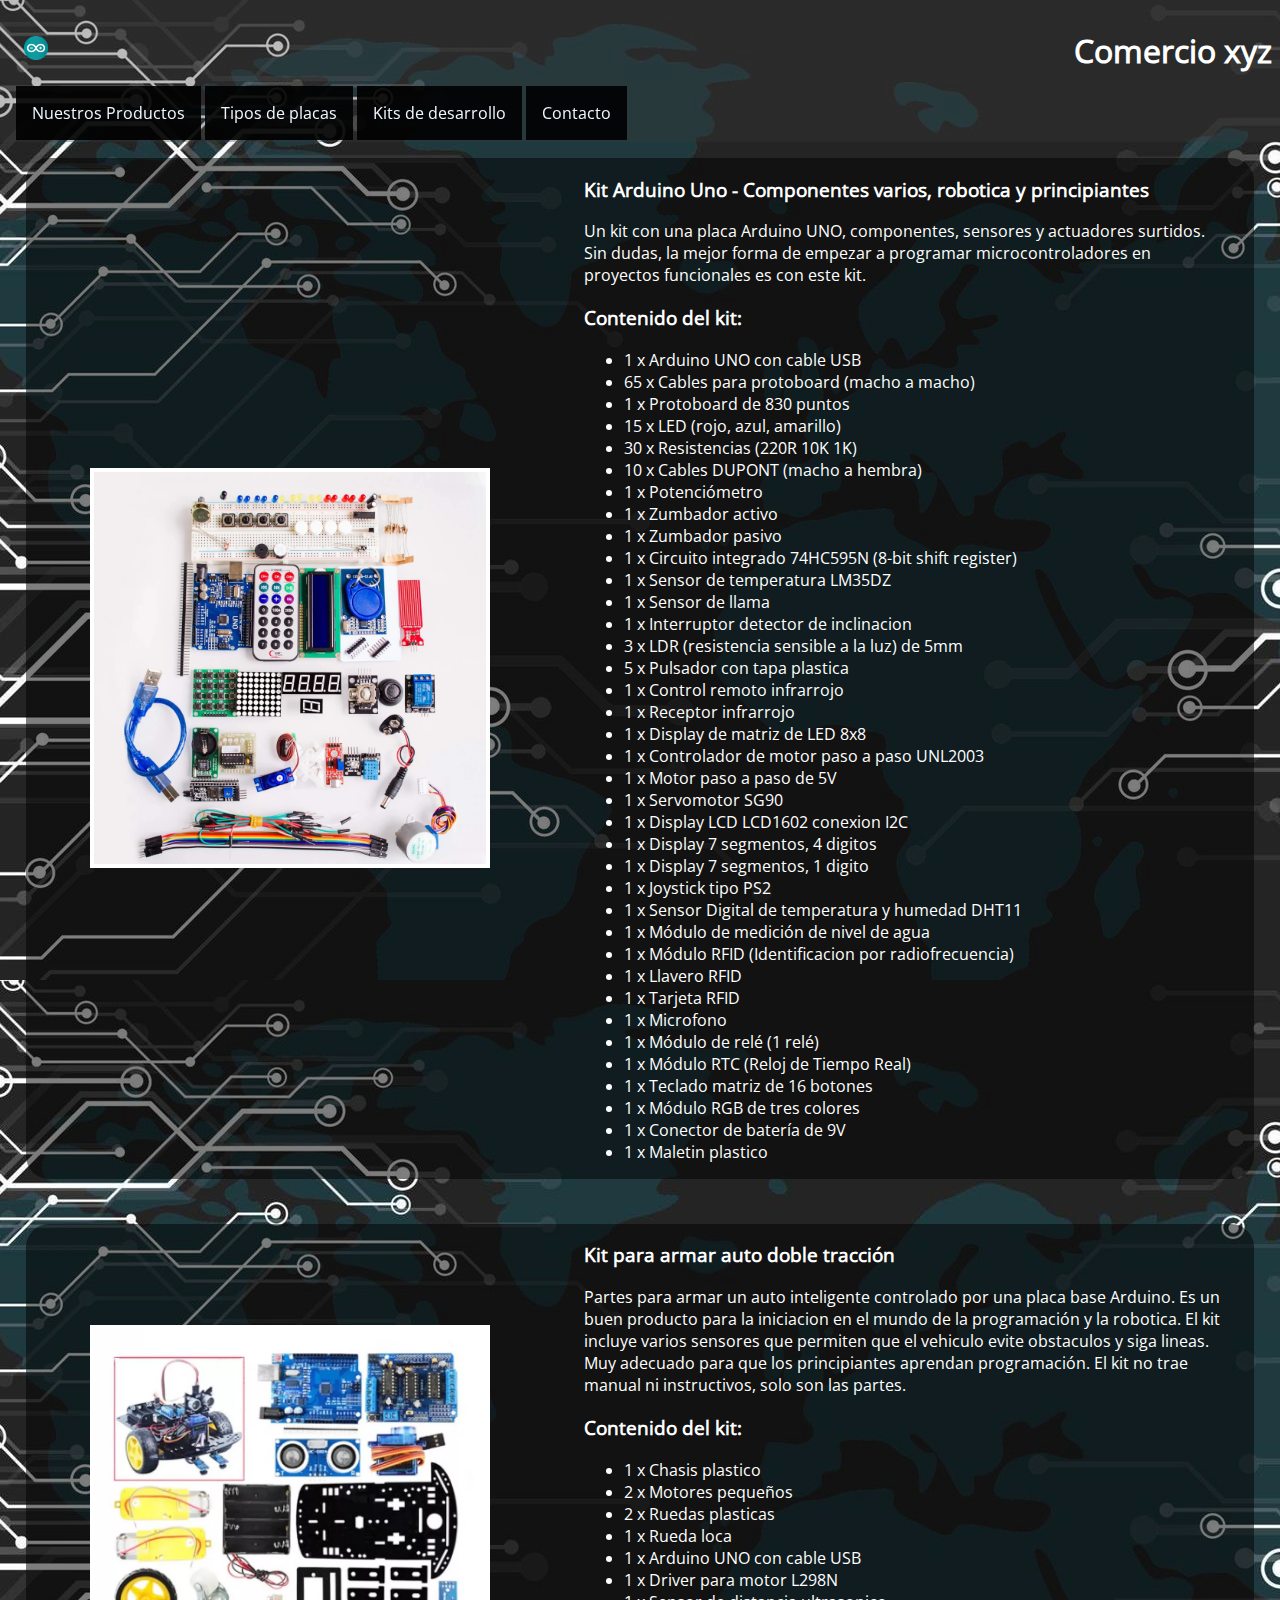
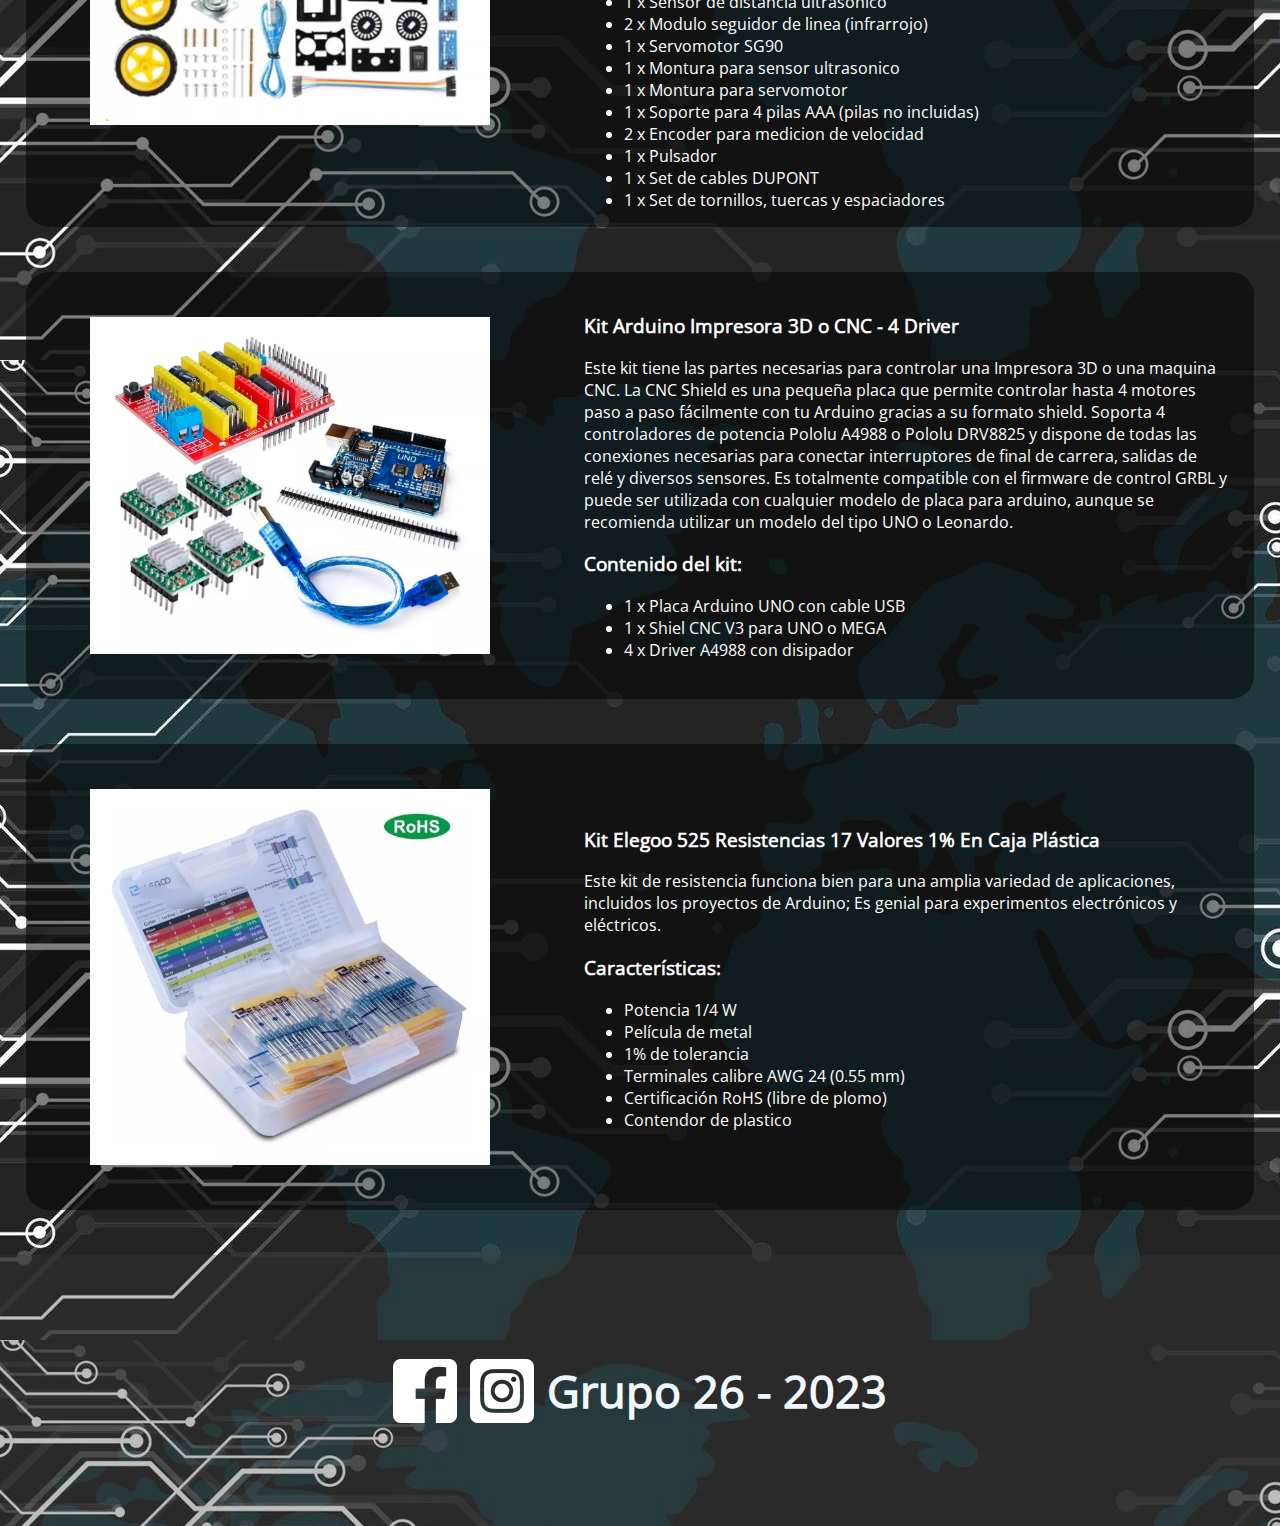
<file: template/devkits.html>
<!DOCTYPE html>
<html lang="en">

<head>
    <meta charset="UTF-8">
    <meta name="viewport" content="width=device-width, initial-scale=1.0">
    <title>Comercio</title>
    <link rel="stylesheet" href="../style/style.css">
</head>

<body>
    <header></header>

    

    <main>

        <div class="Item">
            <img src="../Kit Arduino/kit_arduino_principiantes.webp"
                alt="Kit Arduino principiantes">
            <div class="ItemDesc">
                <h3>Kit Arduino Uno - Componentes varios, robotica y principiantes</h3>
                <p>
                    Un kit con una placa Arduino UNO, componentes, sensores y actuadores surtidos. Sin dudas, la mejor forma de empezar a programar microcontroladores en proyectos funcionales es con este kit.
                    <h3>Contenido del kit:</h3>
<ul>
                  <li>  1 x Arduino UNO con cable USB</li>
                  <li>  65 x Cables para protoboard (macho a macho)</li>
                   <li> 1 x Protoboard de 830 puntos</li>
                   <li> 15 x LED (rojo, azul, amarillo)</li>
                   <li> 30 x Resistencias (220R 10K 1K)</li>
                   <li> 10 x Cables DUPONT (macho a hembra)</li>
                   <li> 1 x Potenciómetro</li>
                   <li> 1 x Zumbador activo</li>
                   <li> 1 x Zumbador pasivo</li>
                   <li> 1 x Circuito integrado 74HC595N (8-bit shift register)</li>
                   
                   <li> 1 x Sensor de temperatura LM35DZ</li>
                   <li> 1 x Sensor de llama</li>
                   <li> 1 x Interruptor detector de inclinacion</li>
                   <li> 3 x LDR (resistencia sensible a la luz) de 5mm</li>
                   <li> 5 x Pulsador con tapa plastica</li>
                   <li> 1 x Control remoto infrarrojo</li>
                   <li> 1 x Receptor infrarrojo</li>
                   <li> 1 x Display de matriz de LED 8x8</li>
                   <li> 1 x Controlador de motor paso a paso UNL2003</li>
                   <li> 1 x Motor paso a paso de 5V </li>
                   <li> 1 x Servomotor SG90</li>
                   <li> 1 x Display LCD LCD1602 conexion I2C</li>
                   <li>1 x Display 7 segmentos, 4 digitos</li>
                   <li>1 x Display 7 segmentos, 1 digito</li>
                   <li> 1 x Joystick tipo PS2</li>
                   <li> 1 x Sensor Digital de temperatura y humedad DHT11</li>
                   <li> 1 x Módulo de medición de nivel de agua</li>
                   <li> 1 x Módulo RFID (Identificacion por radiofrecuencia)</li>
                   <li> 1 x Llavero RFID</li>
                   <li> 1 x Tarjeta RFID</li>
                   <li> 1 x Microfono</li>
                   <li> 1 x Módulo de relé (1 relé)</li>
                   <li> 1 x Módulo RTC (Reloj de Tiempo Real)</li>
                   <li> 1 x Teclado matriz de 16 botones</li>
                   <li> 1 x Módulo RGB de tres colores</li>
                   <li> 1 x Conector de batería de 9V</li>
                   <li> 1 x Maletin plastico</li>
                </ul>
                </p>
            </div>
        </div>

        <div class="Item">
            <img src="../Kit Arduino/kit_smart_car_2wd.webp"
                alt="Auto Robot Smart Car Kit 2wd Arduino Compatible Chasis">
            <div class="ItemDesc">
                <h3>Kit para armar auto doble tracción</h3>
                <p>
                Partes para armar un auto inteligente controlado por una placa base Arduino.
                Es un buen producto para la iniciacion en el mundo de la programación y la robotica.
                El kit incluye varios sensores que permiten que el vehiculo evite obstaculos y siga lineas.
                Muy adecuado para que los principiantes aprendan programación. El kit no trae manual ni instructivos, solo son las partes.

                <h3> Contenido del kit:</h3>
                <ul>
                <li>1 x Chasis plastico</li>
                <li>2 x Motores pequeños</li>
                <li>2 x Ruedas plasticas</li>
                <li>1 x Rueda loca</li>
                <li>1 x Arduino UNO con cable USB</li>
                <li>1 x Driver para motor L298N</li>
                <li>1 x Sensor de distancia ultrasonico</li>
                <li>2 x Modulo seguidor de linea (infrarrojo)</li>
                <li>1 x Servomotor SG90</li>
                <li>1 x Montura para sensor ultrasonico</li>
                <li>1 x Montura para servomotor</li>
                <li>1 x Soporte para 4 pilas AAA (pilas no incluidas)</li>
                <li>2 x Encoder para medicion de velocidad</li>
                <li>1 x Pulsador</li>
                <li>1 x Set de cables DUPONT</li>
                <li>1 x Set de tornillos, tuercas y espaciadores</li>
            </ul>
                </p>
            </div>
        </div>

        <div class="Item">
            <img src="../Kit Arduino/Kit Arduino Impresora 3d Uno Shield Cnc 4 Driver A4988.webp"
                alt="Kit Arduino Impresora 3d Uno Shield Cnc 4 Driver A4988">
            <div class="ItemDesc">
                <h3>Kit Arduino Impresora 3D o CNC - 4 Driver</h3>
                <p>
                    Este kit tiene las partes necesarias para controlar una Impresora 3D o una maquina CNC.
                    La CNC Shield es una pequeña placa que permite controlar hasta 4 motores paso a paso fácilmente con
                    tu Arduino gracias a su formato shield.
                    Soporta 4 controladores de potencia Pololu A4988 o Pololu DRV8825 y dispone de todas las conexiones
                    necesarias para conectar interruptores de final de carrera, salidas de relé y diversos sensores.
                    Es totalmente compatible con el firmware de control GRBL y puede ser utilizada con cualquier modelo
                    de placa para arduino, aunque se recomienda utilizar un modelo del tipo UNO o Leonardo.
                    <h3>Contenido del kit:</h3>
                <ul>

                    <li>1 x Placa Arduino UNO con cable USB</li>
                    <li>1 x Shiel CNC V3 para UNO o MEGA</li>
                    <li>4 x Driver A4988 con disipador</li>
                </ul>
                </p>
            </div>
        </div>
        <div class="Item">
            <img src="../Kit Arduino/kit_resistencias.webp"
                alt="Kit Elegoo 525 Resistencias 17 Valores 1% En Caja Plástica">
            <div class="ItemDesc">
                <h3>Kit Elegoo 525 Resistencias 17 Valores 1% En Caja Plástica</h3>
                <p>
                    Este kit de resistencia funciona bien para una amplia variedad de aplicaciones, incluidos los
                    proyectos de Arduino;
                    Es genial para experimentos electrónicos y eléctricos.

                <h3>Características:</h3>
                <ul>

                
                <li>Potencia 1/4 W</li>
                <li>Película de metal</li>
                <li>1% de tolerancia</li>
                <li>Terminales calibre AWG 24 (0.55 mm)</li>
                <li>Certificación RoHS (libre de plomo)</li>
                <li>Contendor de plastico</li>
            </ul>

                </p>
            </div>
        </div>

    </main>


    <footer></footer>

    <script src="../js/navbar_template.js"></script>
<script src="../js/footer.js"></script>
</body>

</html>
</file>
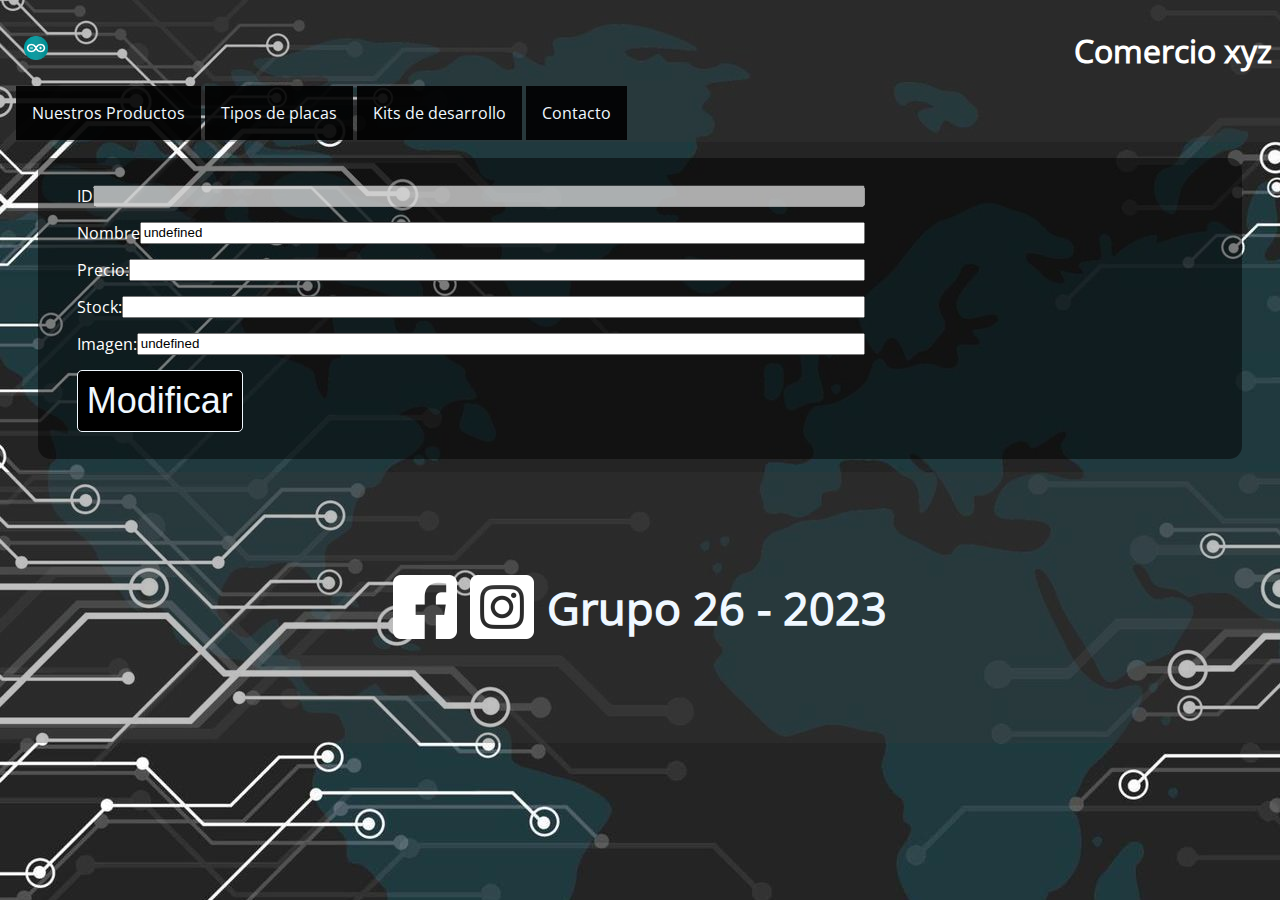
<file: template/editar_producto.html>
<!DOCTYPE html>
<html lang="en">
<head>
    <meta charset="UTF-8">
    <meta name="viewport" content="width=device-width, initial-scale=1.0">
    <link rel="stylesheet" href="../style/style.css">
    <title>Document</title>
</head>
<body>
    <header id="header"></header>

    <main>
        <section>

            <div class="container-form">
                <form>
                   
                    <div class="FormField">
                        <label for="id">ID</label>
                        <input type="number" name="id" id="id" disabled>
                    </div>
            
                    <div class="FormField">
                        <label for="nombre">Nombre</label>
                        <input type="text" name="nombre" id="nombre">
                    </div>

                    <div class="FormField">
                        <label for="precio">Precio:</label>
                        <input type="number" name="precio" id="precio">
                    </div>

                    <div class="FormField">
                        <label for="stock">Stock:</label>
                        <input type="number" name="stock" id="stock">
                    </div>

                    <div class="FormField">
                        <label for="imagen">Imagen:</label>
                        <input type="text" name="imagen" id="imagen">
                    </div>

                    
                    <button class="boton" type="button" onclick="modificar()">Modificar</button>
                </form>
          
          
              </div>

        </section>
    </main>

    
    <footer></footer>

    <script src="../js/editar_producto.js"></script>
    <script src="../js/datos_editar.js"></script>
    <script src="../js/navbar_template.js"></script>
    <script src="../js/footer.js"></script>
</body>
</html>
</file>
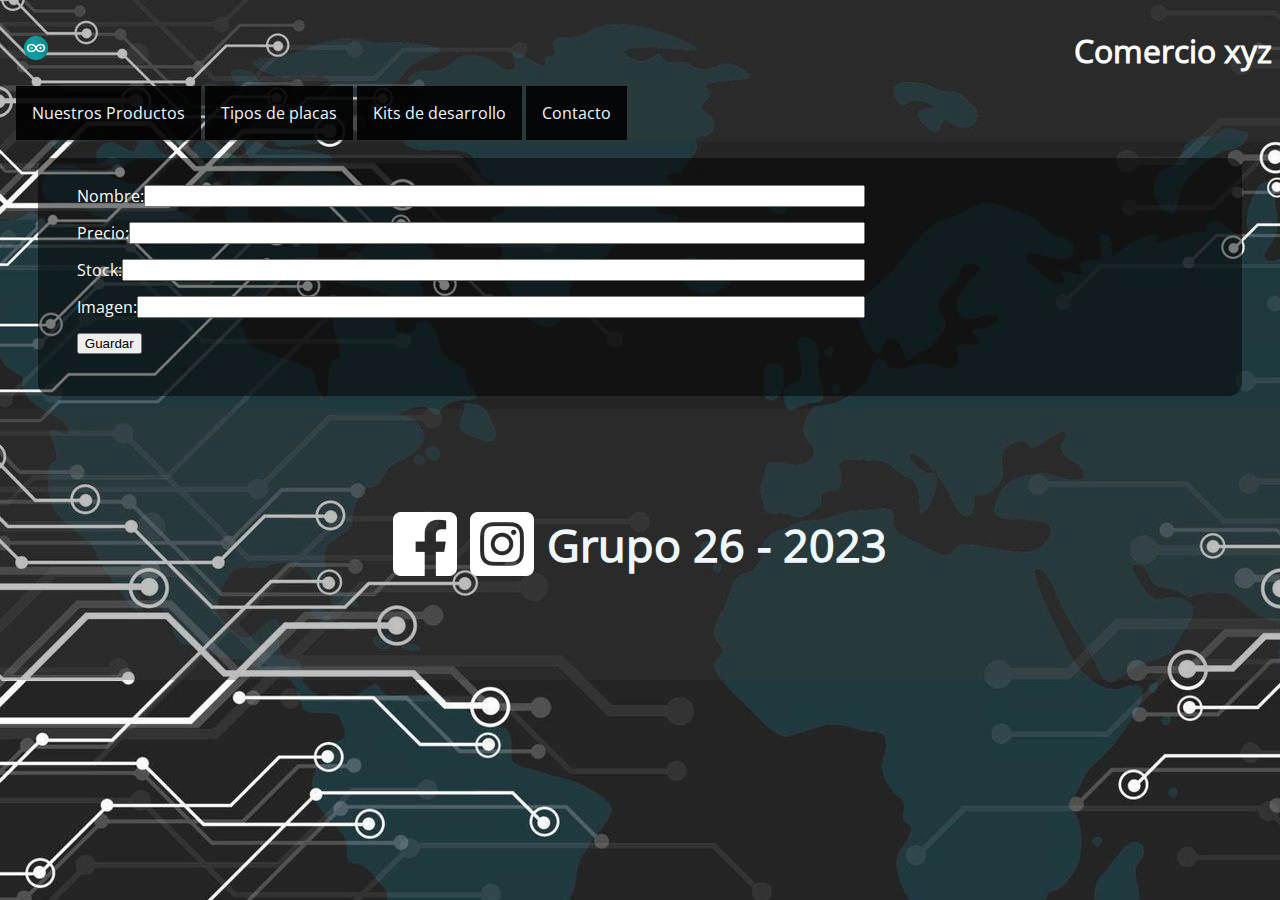
<file: template/nuevo_producto.html>
<!DOCTYPE html>
<html lang="en">

<head>
    <meta charset="UTF-8">
    <meta name="viewport" content="width=device-width, initial-scale=1.0">
    <title>Registrar</title>
    <link rel="stylesheet" href="../style/style.css">
</head>

<body>

    <header></header>

    <main>

        <section>
            <div class="container-form">

                <form action="">
                    <div class="FormField">
                        <label for="nombre">Nombre:</label>
                        <input type="text" name="nombre" id="nombre">
                    </div>

                    <div class="FormField">
                        <label for="precio">Precio:</label>
                        <input type="number" name="precio" id="precio">
                    </div>

                    <div class="FormField">
                        <label for="stock">Stock:</label>
                        <input type="number" name="stock" id="stock">
                    </div>

                    <div class="FormField">
                        <label for="imagen">Imagen:</label>
                        <input type="text" name="imagen" id="imagen">
                    </div>

                    <div class="FormField">
                        <button class="modificar" type="button" onclick="guardar()">Guardar</button>
                    </div>

                </form>

            </div>
        </section>

    </main>

    <footer></footer>

    <script src="../js/nuevo_producto.js"></script>
    <script src="../js/navbar_template.js"></script>
    <script src="../js/footer.js"></script>
</body>

</html>
</file>
<file: style/style.css>
@font-face {
    font-family: opensans;
    src: url("../fonts/OpenSans-Regular.ttf");
  }
  
:root{
  --fondo-color:rgba(56, 56, 56, 0.314);
  --black-solid:rgba(56, 56, 56);
  --color-font: white;
  --primary-color:rgb(204, 90, 41);
  --second-color: rgb(10, 41, 48);
  font-family: opensans;
}

body {
    background-image: url("../img/background.jpg");
    padding: 0;
    margin: 0;
}

main{
    display: flex;
    flex-direction: column;
    align-items: center;
    justify-content: center;
}

.productos{
    display: flex;
    flex-direction: row;
    align-items: center;
    justify-content: center;
    /*gap: 0.5vw;*/
    flex-wrap: wrap;
}


h1,h2,h3,h4,h5,h6,p,a{
    color: var(--color-font);

}

header {
    background-color: var(--fondo-color);
    padding-left: 1em;
    margin: 0;
    margin-bottom: 1em;
}

.Navbar{
    /**display: flex;
    align-items: center;
    justify-content: center;**/
    position: -webkit-sticky;
	position: sticky;
	top: 0;
    height: 2.5em;
}

.Navbar a {
    text-decoration: none;
    color: aliceblue;

    padding: 1em;

    background-color: rgba(0, 0, 0, 0.9);
}

.Navbar a:hover {
    background-color: var(--color-font);
    color: var(--black-solid);
}

footer div{
    background-color: var(--fondo-color);
    display: flex;
    flex-direction: row;
    align-items: center;
    justify-content: center;
    gap: 1vw;
}

footer div img{
    min-width: 32px;
    width: 5vw;

}

.Footer {
    color: aliceblue;
    font-size: 5vh;
}

.Item{
    color: white;
    background-color: rgba(0, 0, 0, 0.5);
    display: flex;
    flex-direction: row;
    flex-wrap: nowrap;
    justify-content: center;
    align-items: center;
    
    gap: 5px;
    margin-bottom: 5vh;

    width: 96%;
    border-radius: 23px;
    
}

.Item img{
    box-sizing: border-box;
    max-width: 400px;
    margin: 5vh 5vw 5vh 5vw;
    margin-left: 5vw;
    margin-right: 5vw;
    /*object-fit: contain;*/
    background-color: white;
    border: 4px solid white;

    transition: border 0.5s linear;
    
}


.Item .ItemDesc{
    /*position: relative;*/
    
    /*width: 400px;*/
    flex-grow: 1;
    margin-left: 2vw;
    margin-right: 2vw;
    /*left: 20vw;
    width: 50vw;*/
}

/* section de productos*/

.container-product{
/*añadir grid autofill*/
padding: 2vw;
}

.card-product{
    width: 15em;
    height: 24em;
    display: flex;
    flex-direction: column;
    background: rgba(150, 150, 150, 0.125);
    border-radius: 23px;
    box-shadow: 0 4px 30px rgba(0, 0, 0, 0.1);
    backdrop-filter: blur(5px);
    -webkit-backdrop-filter: blur(1px);
}

.card-product:hover{
    box-shadow: rgba(0, 0, 0, 0.25) 0px 54px 55px, rgba(0, 0, 0, 0.12) 0px -12px 30px, rgba(0, 0, 0, 0.12) 0px 4px 6px, rgba(0, 0, 0, 0.17) 0px 12px 13px, rgba(0, 0, 0, 0.09) 0px -3px 5px;



}

/* estilos carta de producto*/
.card-product>*{
    width: 100%;
    margin: 0;
}

.card-header{
    text-align: center;
}

.card-body img{
    width: 100%;
    height: 100%;
}


.card-body{
    height: 69%;
}
.card-footer{
    padding: 12px;
}

.Item img:hover{
    /*transform: scale(1.2);*/
    /*z-index: 1;*/
    border: 4px solid rgb(100, 149, 223);

}

/*estilo de tabla de administracion*/
.tabla_admin, th, tr, td{
    color: aliceblue;
    border: 1px solid;
    border-collapse: collapse;
    background-color: rgba(0, 0, 0, 0.45);
    /*max-width: 80vw;*/
    /*max-height: 70vh;*/
    text-align: center;
}

.admin_prd_img img{
    size: 100%;
    max-width: 25vw;
    align-items: center;
}


/*estilos de formulario*/

form{
    width: 88vw;
    margin-bottom: 13px;
}

.FormField{
    color: white;
    margin-bottom: 15px;
    border-radius: 13px;
    width: 70%;
}

form{
    background-color: rgba(0, 0, 0, 0.5);
    padding: 3vh 3vw 3vh 3vw;
    border-radius: 13px;
}

.FormField{
    display: flex;
}

.FormField input{
    flex:1;
    width: 50%;

}
.boton{
    font-size: 4vh;
    padding: 1vh;
    color: aliceblue;
    border: 1px solid aliceblue;
    border-radius: 5px;
    background-color: black;
    text-decoration: none;
}
#consulta{
    height: 10vh;
}

.header-title{
    display: flex;
    flex-direction: row;
    justify-content: space-between;
    align-items: center;
    padding: .5em;
}

.none{
    display: none;
}

#btn-menu{
    background-color: transparent;
    border: none;
}

.logo{
    width: 1.5em;
    height: 1.5em;
}

@media (max-width: 700px) {
    .Item{
        display: flex;
        flex-direction: column;
        flex-wrap: nowrap;
        justify-content: center;
        align-items: center;
        margin: 2vh 2vw 2vh 2vw;
    }

    .Navbar{
   display: none;
    }

    .i-header{
        display: block;
        cursor: pointer;
    }

    .Navbar nav{
        display: flex;
        flex-direction: column;
        width: 98%;
    }

    #btn-menu{
        display: block;
    }

    .i-header{
        height:1.5em;
    }
    
    .Item img{
        width: 80%;
    }
}

/*

@media (min-width: 601px) {
    .Item img{
        /*display: inline;*/
        /*height: 512px;*/
        /*flex: 1;*/
        /*width: 33vw;
        object-fit: contain;
        border: 2px solid white;
    }
    
}
*/

footer{
    text-align: center;
}

.movimiento:hover{
    transition: all ease;
    animation-name: mov;
    animation-duration: 3s;
}

@keyframes mov{
    form{
    transform: rotate(0deg);
    }
    to{
      transform: rotate(90deg);
    }
}
</file>
